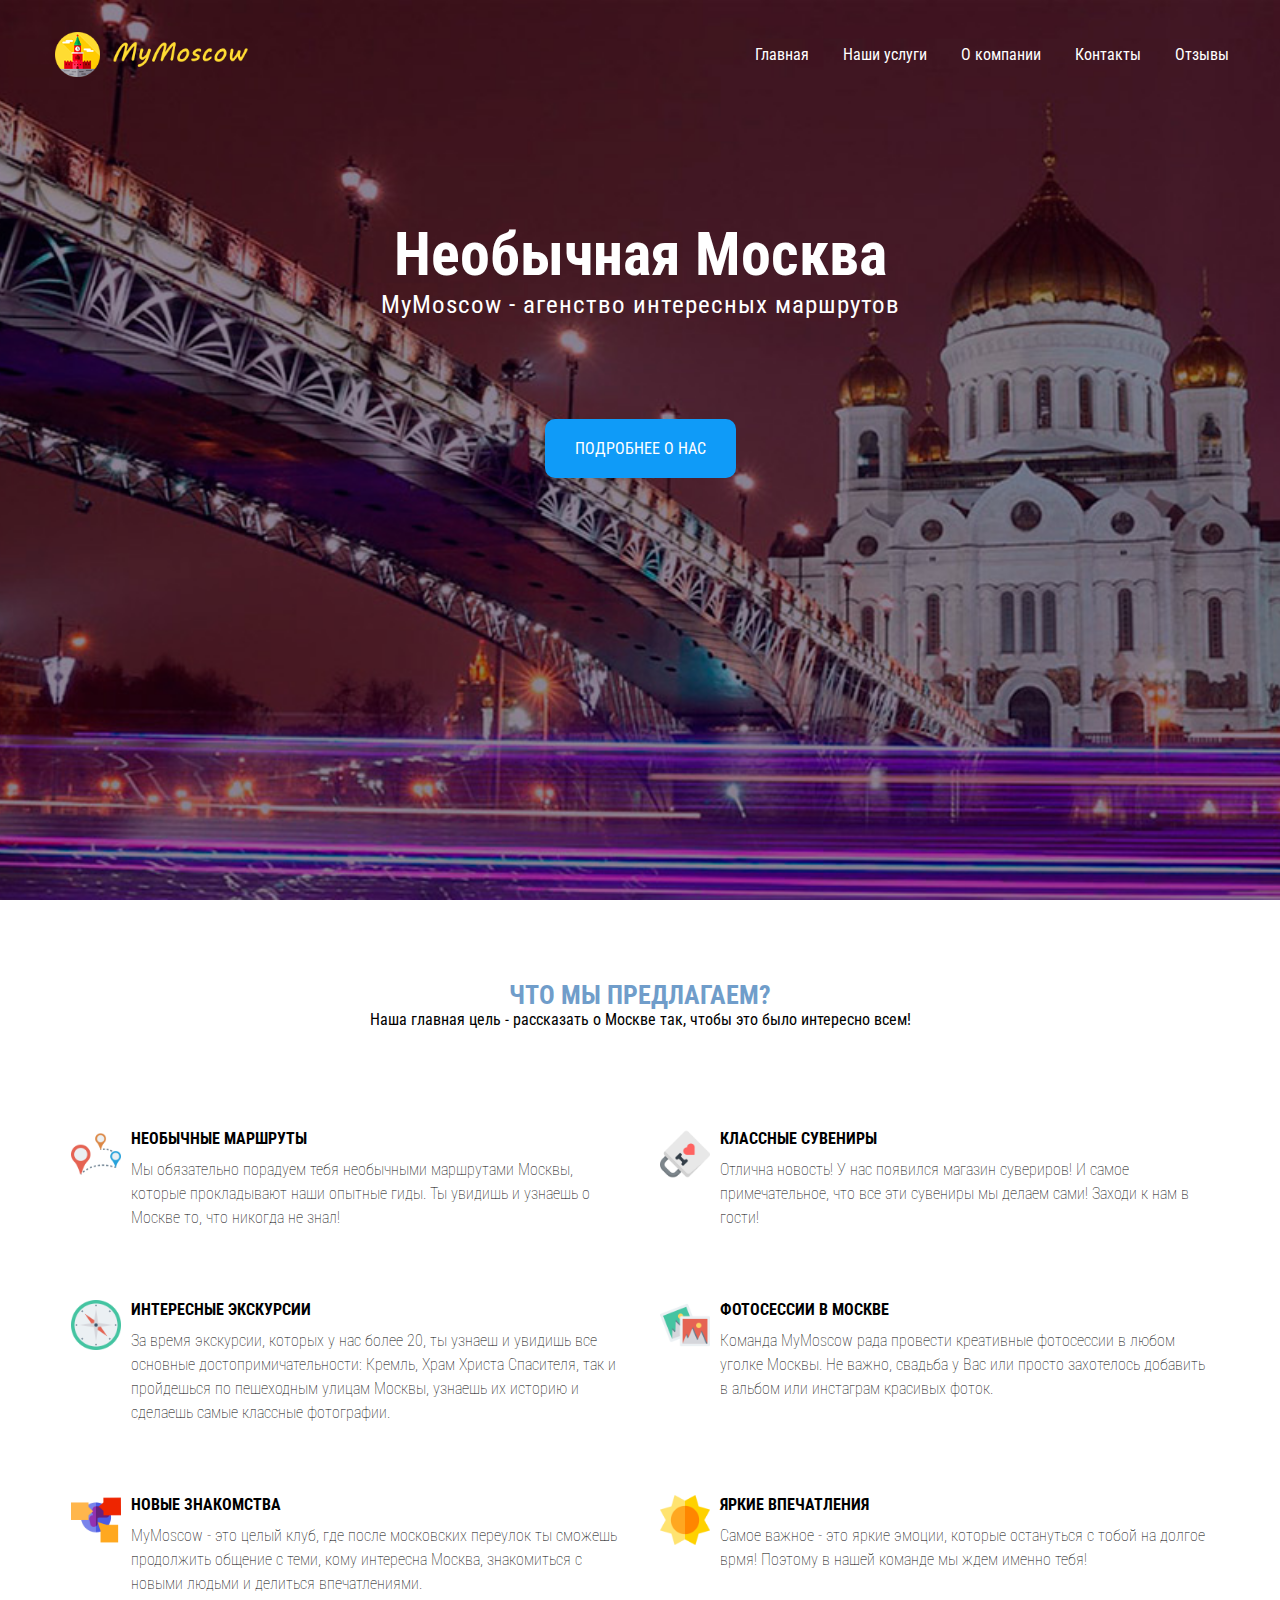
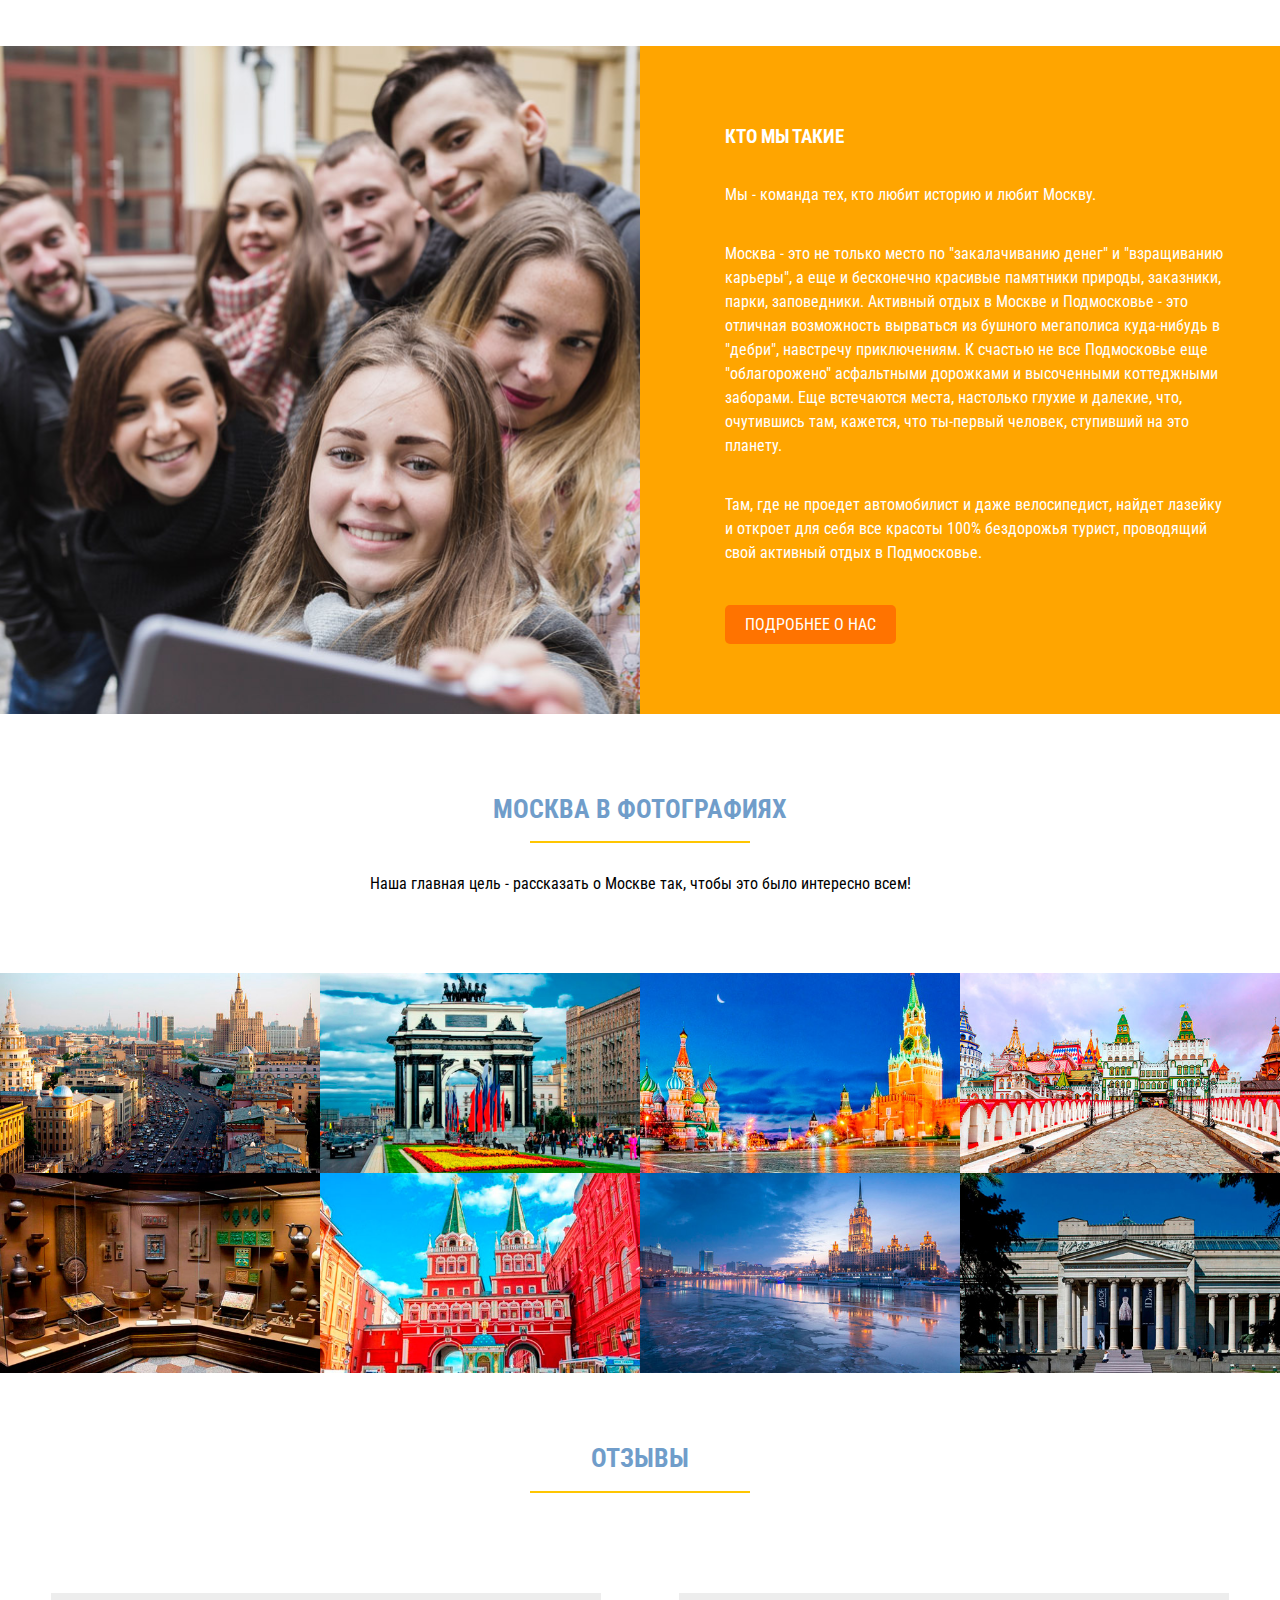
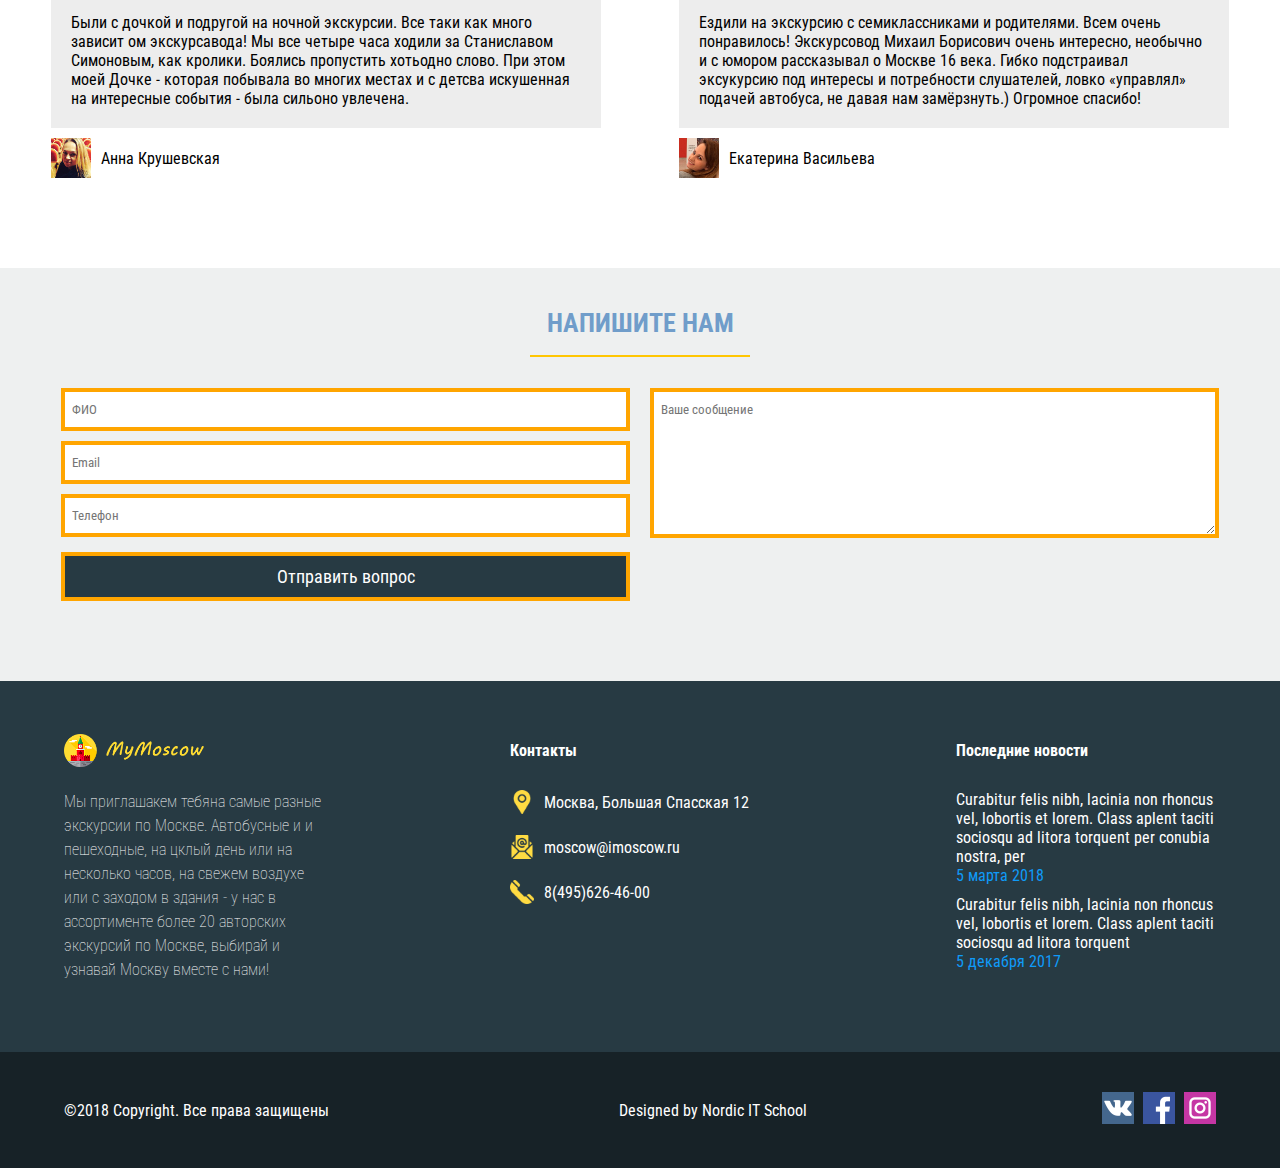
<file: 1_страница/index.html>
<!DOCTYPE html>
<html lang="ru">
<head>
    <meta charset="UTF-8">
    <meta name="viewport" content="width=device-width, initial-scale=1.0">
    <link rel="stylesheet" href="styles/style.css">
    <title>Необычная Москва</title>
</head>
<body>    
    <section class="image">
        <div class="wrapper">
            <header>
                <nav>
                    <a href="#" class="logo"></a>                    
                </nav>
                <nav class="my">
                    <a href="#top">Главная</a>
                    <a href="../3_страница/index.html">Наши услуги</a>
                    <a href="#about">О компании</a>
                    <a href="../2_страница/index.html">Контакты</a>
                    <a href="#comment">Отзывы</a>
                </nav>
            </header>            
            <div class="head">
                <h1>Необычная Москва</h1>
                <div class="head__text">MyMoscow - агенство интересных маршрутов</div>
                <a href="#" class="button">подробнее о нас</a> 
            </div>                         
        </div>           
    </section>

    <div class="nav-mobile-wrapper">
        <div class="nav-mobile">
            <a href="#top" class="link">Главная</a>
            <a href="../3_страница/index.html" class="link">Наши услуги</a>
            <a href="#about" class="link">О компании</a>
            <a href="../2_страница/index.html" class="link">Контакты</a>
            <a href="#comment" class="link">Отзывы</a>            
        </div>
    </div>

    <div class="menu-button"></div>

    <section class="proposal" id="about"></div>
        <div class="wrapper">        
            <h2>что мы предлагаем?</h2>
            <div class="text">Наша главная цель - рассказать о Москве так, чтобы это было интересно всем!</text>
        </div>
    </section>

    <section>
        <div class="wrapper">
            <div class="blocks">
                <div class="block">
                    <img style="background-image: url(icons/map.png)">
                    <h4>НЕОБЫЧНЫЕ МАРШРУТЫ</h4>
                    <div> Мы обязательно порадуем тебя необычными маршрутами Москвы, которые прокладывают наши опытные гиды. Ты увидишь и узнаешь о Москве то, что никогда не знал!</div>
                </div>

                <div class="block">
                    <img style="background-image: url(icons/souvenir.png)">
                    <h4>КЛАССНЫЕ СУВЕНИРЫ</h4>
                    <div>Отлична новость! У нас появился магазин сувериров! И самое примечательное, что все эти сувениры мы делаем сами! Заходи к нам в гости!</div>
                </div>

                <div class="block">
                    <img style="background-image: url(icons/compass.png)">
                    <h4>ИНТЕРЕСНЫЕ ЭКСКУРСИИ</h4>
                    <div>За время экскурсии, которых у нас более 20, ты узнаеш и увидишь все основные достопримичательности: Кремль, Храм Христа Спасителя, так и пройдешься по пешеходным улицам Москвы, узнаешь их историю и сделаешь самые классные фотографии.</div>
                </div>
                
                <div class="block">
                    <img style="background-image: url(icons/picture.png)">
                    <h4>ФОТОСЕССИИ В МОСКВЕ</h4>
                    <div>Команда MyMoscow рада провести креативные фотосессии в любом уголке Москвы. Не важно, свадьба у Вас или просто захотелось добавить в альбом или инстаграм красивых фоток.</div>
                </div>
                <div class="block">
                    <img style="background-image: url(icons/discussion.png)">
                    <h4>НОВЫЕ ЗНАКОМСТВА</h4>
                    <div>MyMoscow - это целый клуб, где после московских переулок ты сможешь продолжить общение с теми, кому интересна Москва, знакомиться с новыми людьми и делиться впечатлениями.</div>
                </div>
                <div class="block">
                    <img style="background-image: url(icons/sun.png)">
                    <h4>ЯРКИЕ ВПЕЧАТЛЕНИЯ</h4>
                    <div>Самое важное - это яркие эмоции, которые остануться с тобой на долгое врмя! Поэтому в нашей команде мы ждем именно тебя!</div>
                </div>
            </div>
        </div>    
    </section>
    
    <section class="we">        
        <div class="we-left"></div>
        <div class="we-right">            
            <div class="we-right__about">
                <h3>КТО МЫ ТАКИЕ</h3>
                <p>Мы - команда тех, кто любит историю и любит Москву.</p>
                <p>Москва - это не только место по "закалачиванию денег" и "взращиванию карьеры", а еще и бесконечно красивые памятники природы, заказники, парки, заповедники. Активный отдых в Москве и Подмосковье - это отличная возможность вырваться из бушного мегаполиса куда-нибудь в "дебри", навстречу приключениям. К счастью не все Подмосковье еще "облагорожено" асфальтными дорожками и высоченными коттеджными заборами. Еще встечаются места, настолько глухие и далекие, что, очутившись там, кажется, что ты-первый человек, ступивший на это планету.</p>
                <p>Там, где не проедет автомобилист и даже велосипедист, найдет лазейку и откроет для себя все красоты 100% бездорожья турист, проводящий свой активный отдых в Подмосковье.</p>
                <div class="we-right__button-block">
                    <a href="#" class="we-right__button">подробнее о нас</a>
                </div>
            </div> 
        </div>              
    </section> 

    <section class="content-photo"></div>
        <div class="wrapper">        
            <h2>Москва в фотографиях</h2>
            <div>Наша главная цель - рассказать о Москве так, чтобы это было интересно всем!</div>
        </div>
    </section>

    <section class="passage">
        <div class="passage__image" style="background-image: url(photos/1.jpg);"></div>
        <div class="passage__image" style="background-image: url(photos/2.jpg);"></div>
        <div class="passage__image" style="background-image: url(photos/3.jpg);"></div>
        <div class="passage__image" style="background-image: url(photos/4.jpg);"></div>
        <div class="passage__image" style="background-image: url(photos/5.jpg);"></div>
        <div class="passage__image" style="background-image: url(photos/6.jpg);"></div>
        <div class="passage__image" style="background-image: url(photos/7.jpg);"></div>
        <div class="passage__image" style="background-image: url(photos/8.jpg);"></div>
    </section>

    <section class="comment-head" id="comment">
        <div class="wrapper">        
            <h2>отзывы</h2>                
        </div>            
    </section>

    <section>        
        <div class="wrapper">
            <div class="message">
                <div class="masseag__comment">
                    <div class="message__text">
                        Были с дочкой и подругой на ночной экскурсии. Все таки как много
                        зависит ом экскурсавода! Мы все четыре часа ходили за Станиславом
                        Симоновым, как кролики. Боялись пропустить хотьодно слово. При
                        этом моей Дочке - которая побывала во многих местах и с детсва
                        искушенная на интересные события - была сильоно увлечена.
                    </div>
                    <div class="message__name">            
                        <img style="background-image: url(testimonials/test1.jpg)">
                        <div class="message__name-text">Анна Крушевская</div>
                    </div>
                </div>
                <div class="masseag__comment">
                    <div class="message__text">  
                        Ездили на экскурсию с семиклассниками и родителями. Всем очень понравилось! Экскурсовод Михаил Борисович очень интересно, необычно и с юмором рассказывал о Москве 16 века. Гибко подстраивал эксукурсию под интересы и потребности слушателей, ловко «управлял» подачей автобуса, не давая нам замёрзнуть.) Огромное спасибо!                  
                    </div>
                    <div class="message__name">            
                        <img style="background-image: url(testimonials/test2.jpg)">
                        <div class="message__name-text">Екатерина Васильева</div>
                    </div>
                </div>
            </div>
        </div>
    </section>

    <section class="write">
        <div class="wrapper">
            <h2>напишите нам</h2>
        </div>
    </section>

    <section class="popup">
        <div class="wrapper">
            <form  id="feedback" method="GET" action="form.php">
                <div class="popup-form">                
                    <input type="text" maxlength="255" name="fio" placeholder="ФИО">
                    <input type="email" maxlength="255" name="email" placeholder="Email">
                    <input type="number" name="phone" placeholder="Телефон">                                        
                </div>
                <div class="popup-form">                               
                    <textarea name="message" placeholder="Ваше сообщение"></textarea>                   
                </div>
                <div class="popup-form send">
                    <input type="submit" value="Отправить вопрос">
                </div>
            </form>            
        </div>
    </section>

    <section class="final">
        <div class="wrapper">
            <footer>
                <div class="footer__we">                     
                    <a href="#" class="logo"></a>
                    <div>Мы приглашакем тебяна самые разные
                        экскурсии по Москве. Автобусные и
                        и пешеходные, на цклый день или на
                        несколько часов, на свежем воздухе или с
                        заходом в здания - у нас в ассортименте
                        более 20 авторских экскурсий по Москве,
                        выбирай и узнавай Москву вместе с нами!
                    </div>
                </div>
                <div class="footer__contact"> 
                    <h4>Контакты</h4>
                    <div>
                        <img style="background-image: url(icons/placeholder.png)">
                        <p>Москва, Большая Спасская 12</p>
                    </div>
                    <div>
                        <img style="background-image: url(icons/mail.png)">
                        <p>moscow@imoscow.ru</p>
                    </div>
                    <div>
                        <img style="background-image: url(icons/telephone.png)">
                        <p>8(495)626-46-00</p>
                    </div>
                </div>
                <div class="footer__news">
                    <h4>Последние новости</h4>
                    <div>Curabitur felis nibh, lacinia non 
                        rhoncus vel, lobortis et lorem. Class 
                        aplent taciti sociosqu ad litora 
                        torquent per conubia nostra, per 
                        <p>5 марта 2018</p>
                    </div>
                    <div>Curabitur felis nibh, lacinia non 
                        rhoncus vel, lobortis et lorem. Class 
                        aplent taciti sociosqu ad litora torquent
                        <p>5 декабря 2017</p>
                    </div>
                </div>                    
            </footer>            
        </div>
    </section>
    
    <section class="script">
        <div class="wrapper">
            <div class="script__blocks">
                <div>©2018 Copyright. Все права защищены</div>
                <div>Designed by Nordic IT School</div>
                <div class="social">
                    <a href="#" style="background-image: url(social/vk.png)"></a>
                    <a href="#" style="background-image: url(social/facebook.png)"></a>
                    <a href="#" style="background-image: url(social/instagram.png)"></a>
                </div>
            </div>
        </div>
    </section>

    <script src="js/jquery-3.4.0.min.js"></script>
    <script src="js/main.js"></script>
    <script src="js/form.js"></script>
</body>
</html>
</file>
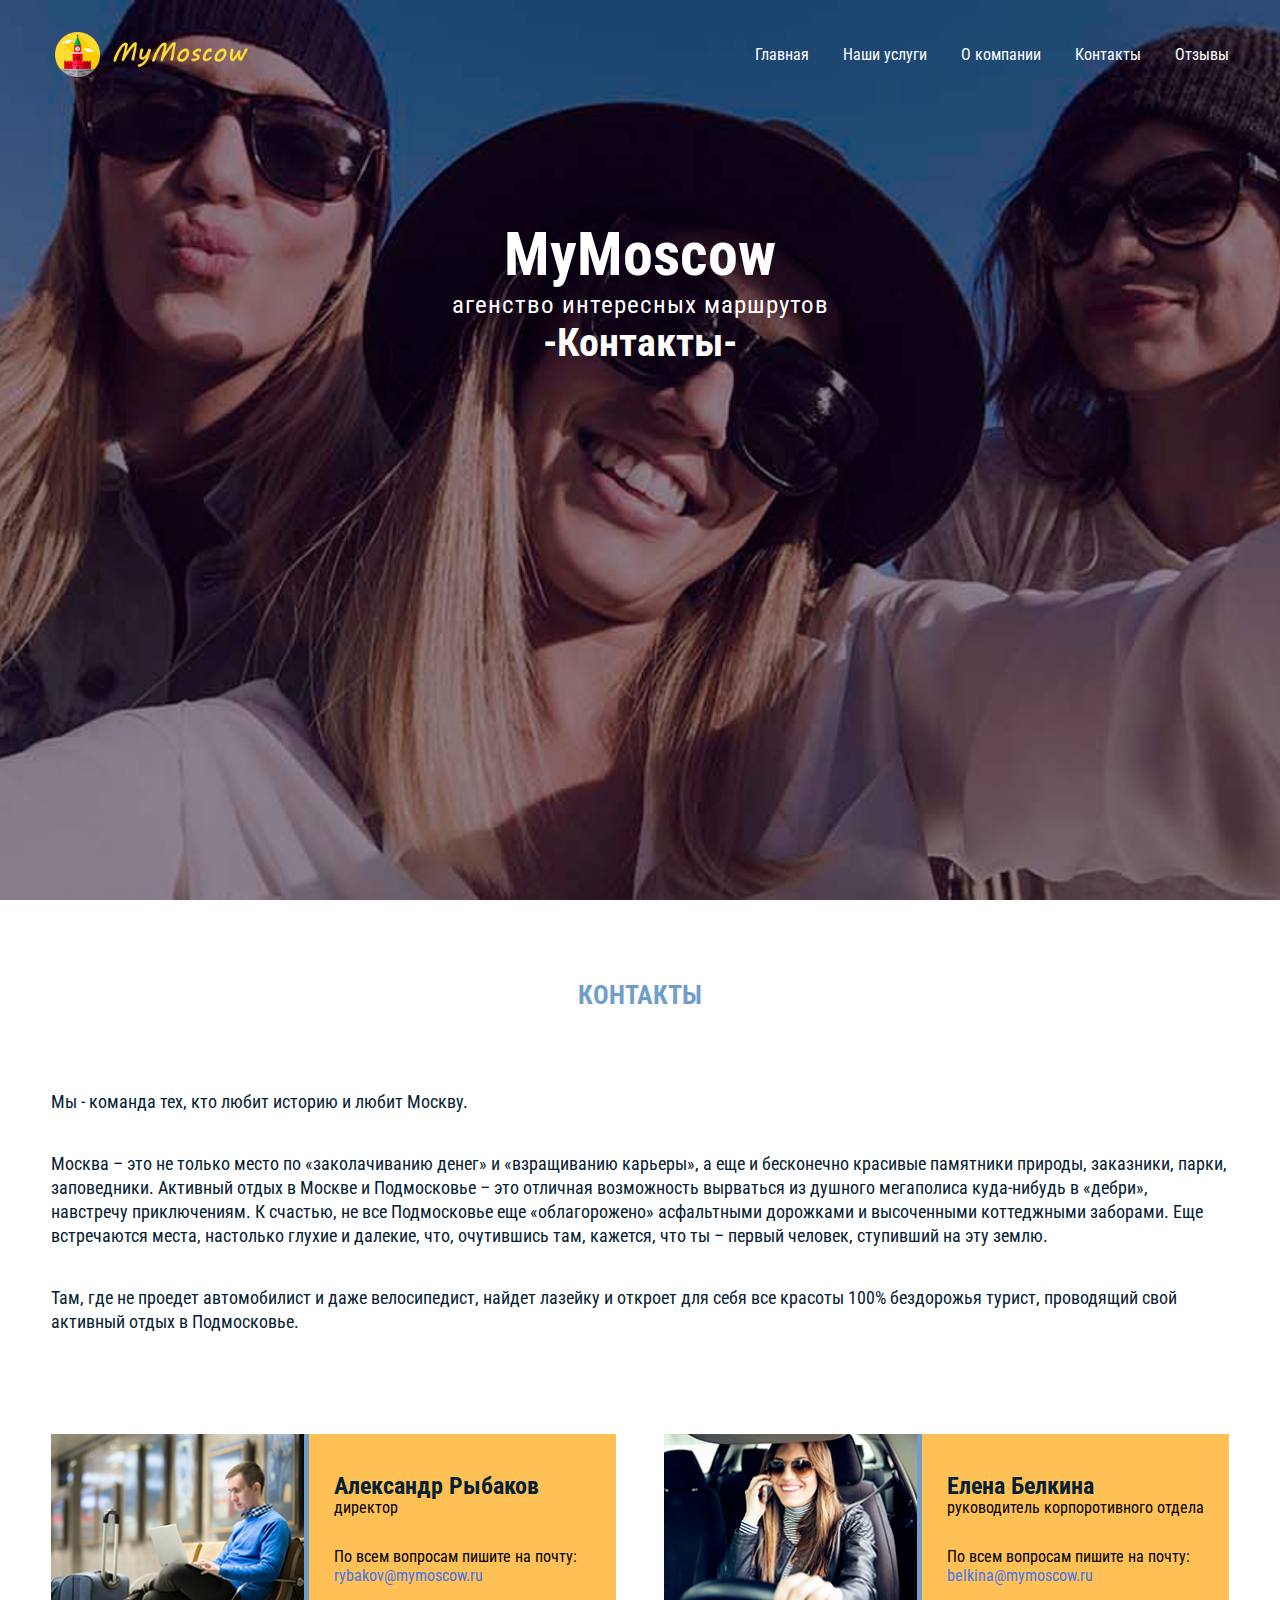
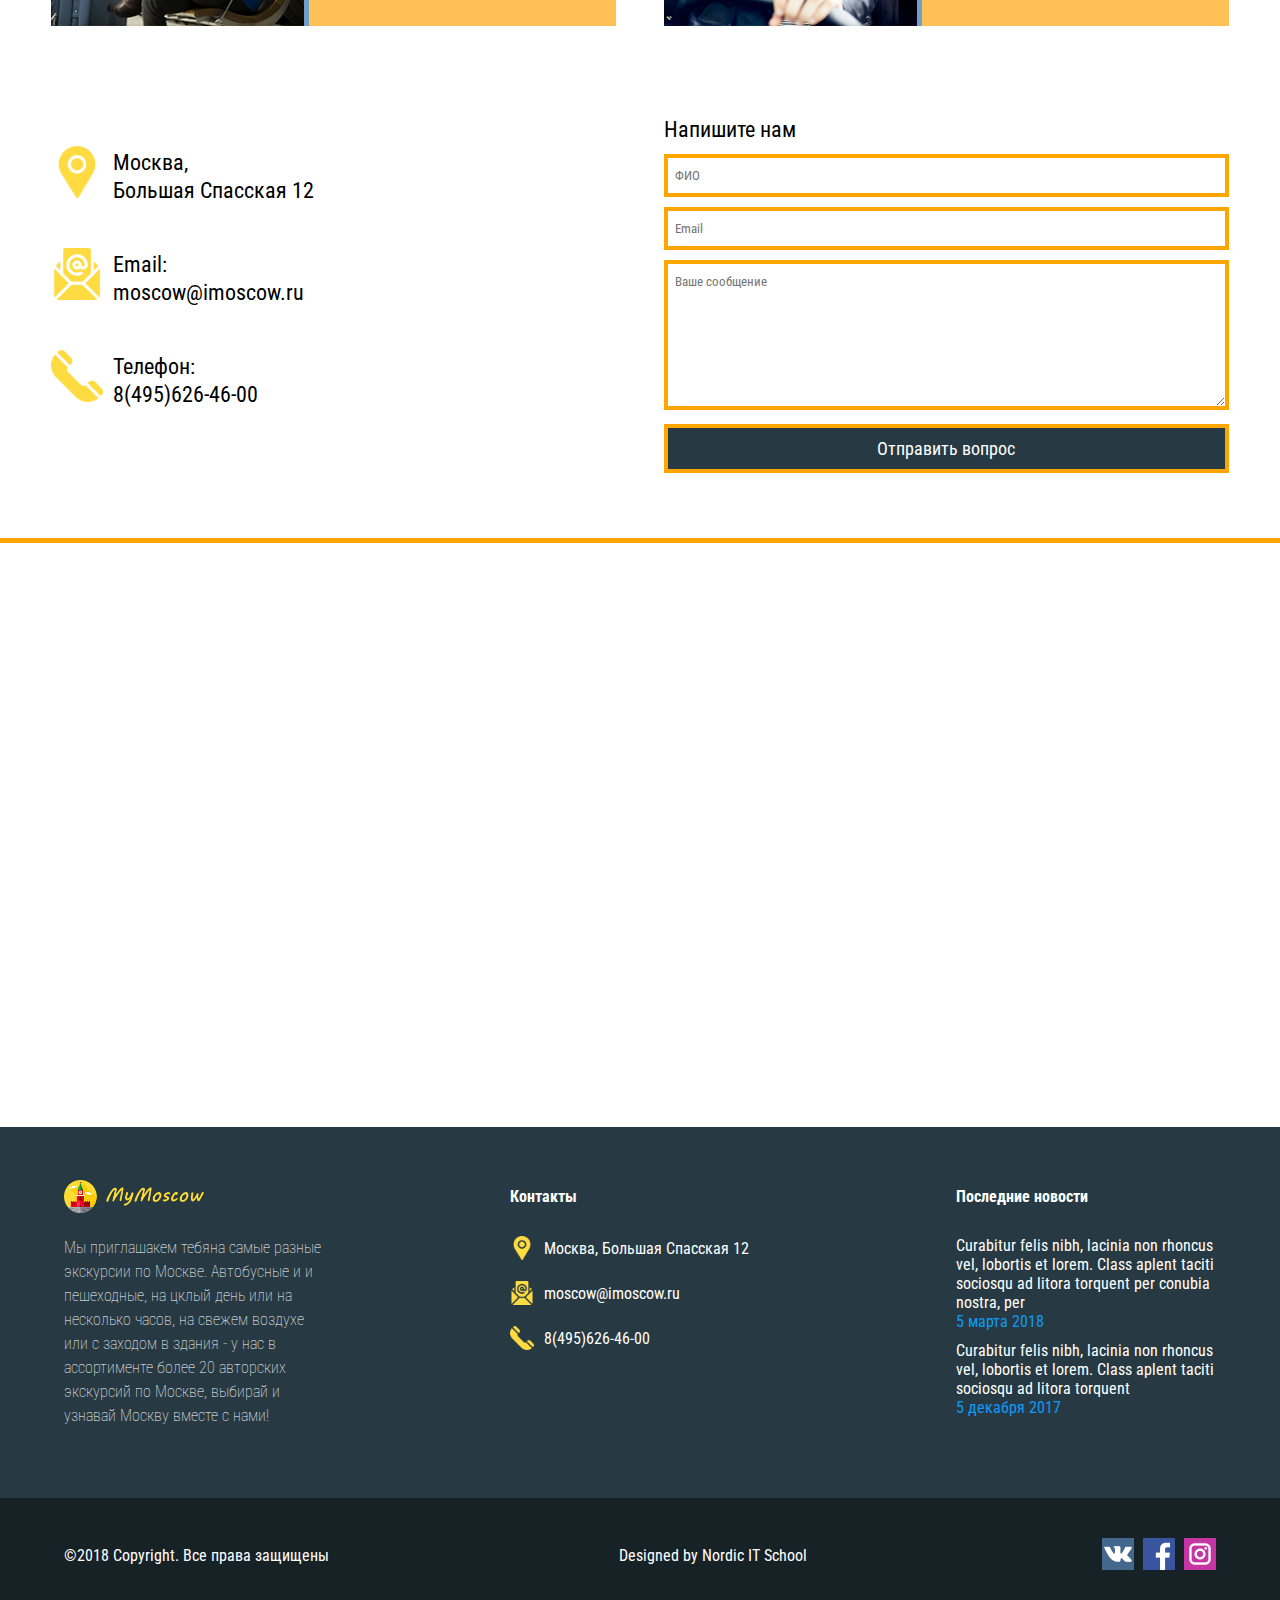
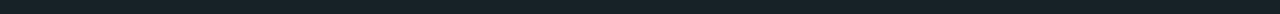
<file: 2_страница/index.html>
<!DOCTYPE html>
<html lang="ru">
<head>
    <meta charset="UTF-8">
    <meta name="viewport" content="width=device-width, initial-scale=1.0">
    <link rel="stylesheet" href="styles/style.css">
    <title>Необычная Москва-Контакты</title>
</head>
<body>    
    <section class="image">
        <div class="wrapper">
            <header>
                <nav>
                    <a href="#" class="logo"></a>                    
                </nav>
                <nav class="my">
                    <a href="../1_страница/index.html">Главная</a>
                    <a href="../3_страница/index.html">Наши услуги</a>
                    <a href="#about">О компании</a>
                    <a href="#contacts">Контакты</a>
                    <a href="#">Отзывы</a>
                </nav>
            </header>            
            <div class="head">
                <h1>MyMoscow</h1>
                <div class="head__text">агенство интересных маршрутов</div>
                <h3>-Контакты-</h3> 
            </div>                         
        </div>           
    </section>

    <div class="nav-mobile-wrapper">
        <div class="nav-mobile">
            <a href="../1_страница/index.html" class="link">Главная</a>
            <a href="../3_страница/index.html" class="link">Наши услуги</a>
            <a href="#about" class="link">О компании</a>
            <a href="#contacts" class="link">Контакты</a>
            <a href="#" class="link">Отзывы</a>            
        </div>
    </div>

    <div class="menu-button"></div>

    <section class="proposal" id="contacts"></div>
        <div class="wrapper">        
            <h2>контакты</h2>            
        </div>
    </section>
    
    <section class="contakt-text">
        <div class="wrapper">
            <div class="block-text">
                <p>Мы - команда тех, кто любит историю и любит Москву.</p>
                <p>Москва – это не только место по «заколачиванию денег» и «взращиванию карьеры», а еще и бесконечно красивые памятники природы, заказники, парки, заповедники. Активный отдых в Москве и Подмосковье – это отличная возможность вырваться из душного мегаполиса куда-нибудь в «дебри», навстречу приключениям. К счастью, не все Подмосковье еще «облагорожено» асфальтными дорожками и высоченными коттеджными заборами. Еще встречаются места, настолько глухие и далекие, что, очутившись там, кажется, что ты – первый человек, ступивший на эту землю.</p>
                <p>Там, где не проедет автомобилист и даже велосипедист, найдет лазейку и откроет для себя все красоты 100% бездорожья турист, проводящий свой активный отдых в Подмосковье.</p>
            </div>
        </div>
    </section>

    <section class="leadership">
            <div class="wrapper"> 
                <div class="boss">
                    <div class="boss__block">
                        <div class="boss__img-left"></div>
                        <div class="boss__block-text">
                            <div style="margin-bottom: 30px;">
                                <p class="worker">Александр Рыбаков</p>
                                <p>директор</p>
                            </div>
                            <div>
                                <p>По всем вопросам пишите на почту:</p>
                                <p style="color: #4474ec">rybakov@mymoscow.ru</p>
                            </div>
                        </div>                    
                    </div>    
                    <div class="boss__block">
                        <div class="boss__img-right"></div>
                        <div class="boss__block-text">
                            <div style="margin-bottom: 30px;">
                                <p class="worker">Елена Белкина</p>
                                <p>руководитель корпоротивного отдела</p>
                            </div>
                            <div>
                                <p>По всем вопросам пишите на почту:</p>
                                <p style="color: #4474ec">belkina@mymoscow.ru</p>
                            </div>
                        </div>                    
                    </div>
                </div>
            </div>
        </section>

    <section class="write">
        <div class="wrapper">
            <div class="write_flex">
                <div class="write_left">
                    <div>
                        <img style="background-image: url(icons/placeholder.png)">
                        <p>Москва, <br> Большая Спасская 12</p>
                    </div>
                    <div>
                        <img style="background-image: url(icons/mail.png)">
                        <p>Email:<br> moscow@imoscow.ru</p>
                    </div>
                    <div>
                        <img style="background-image: url(icons/telephone.png)">
                        <p>Телефон:<br> 8(495)626-46-00</p>
                    </div>
                </div>

                <div class="write_right">
                    <div class="write_h">Напишите нам</div>
                    <div class="popup">        
                        <form  id="feedback" method="GET" action="form.php">
                            <div class="popup-form">                
                                <input type="text" maxlength="255" name="fio" placeholder="ФИО">
                                <input type="email" maxlength="255" name="email" placeholder="Email">                                                               
                                <textarea name="message" placeholder="Ваше сообщение"></textarea>                   
                                <input type="submit" value="Отправить вопрос">
                            </div>
                        </form> 
                    </div>
                </div>
            </div>
        </div>
    </section>

    <section class="map">
        <iframe src="https://yandex.ru/map-widget/v1/-/CCCAiQ6g" width="100%" height="580" frameborder="0" allowfullscreen="true"></iframe>
    </section>

    <section class="final">
        <div class="wrapper">
            <footer>
                <div class="footer__we">                     
                    <a href="#" class="logo"></a>
                    <div>Мы приглашакем тебяна самые разные
                        экскурсии по Москве. Автобусные и
                        и пешеходные, на цклый день или на
                        несколько часов, на свежем воздухе или с
                        заходом в здания - у нас в ассортименте
                        более 20 авторских экскурсий по Москве,
                        выбирай и узнавай Москву вместе с нами!
                    </div>
                </div>
                <div class="footer__contact"> 
                    <h4>Контакты</h4>
                    <div>
                        <img style="background-image: url(icons/placeholder.png)">
                        <p>Москва, Большая Спасская 12</p>
                    </div>
                    <div>
                        <img style="background-image: url(icons/mail.png)">
                        <p>moscow@imoscow.ru</p>
                    </div>
                    <div>
                        <img style="background-image: url(icons/telephone.png)">
                        <p>8(495)626-46-00</p>
                    </div>
                </div>
                <div class="footer__news">
                    <h4>Последние новости</h4>
                    <div>Curabitur felis nibh, lacinia non 
                        rhoncus vel, lobortis et lorem. Class 
                        aplent taciti sociosqu ad litora 
                        torquent per conubia nostra, per 
                        <p>5 марта 2018</p>
                    </div>
                    <div>Curabitur felis nibh, lacinia non 
                        rhoncus vel, lobortis et lorem. Class 
                        aplent taciti sociosqu ad litora torquent
                        <p>5 декабря 2017</p>
                    </div>
                </div>                    
            </footer>            
        </div>
    </section>
    
    <section class="script">
        <div class="wrapper">
            <div class="script__blocks">
                <div>©2018 Copyright. Все права защищены</div>
                <div>Designed by Nordic IT School</div>
                <div class="social">
                    <a href="#" style="background-image: url(social/vk.png)"></a>
                    <a href="#" style="background-image: url(social/facebook.png)"></a>
                    <a href="#" style="background-image: url(social/instagram.png)"></a>
                </div>
            </div>
        </div>
    </section>

    <script src="js/jquery-3.4.0.min.js"></script>
    <script src="js/main.js"></script>
    <script src="js/form.js"></script>
</body>
</html>
</file>
<file: 1_страница/styles/style.css>
@import url("https://fonts.googleapis.com/css?family=Roboto+Condensed");
* {
  margin: 0;
  padding: 0;
  border: 0;
  font-family: 'Roboto Condensed', sans-serif;
}

header, nav, section, footer {
  display: block;
}

.nav-mobile-wrapper {
  display: none;
  right: 0;
  top: 0;
  position: fixed;
  width: 0;
  max-height: 100vh;
  text-align: left;
  overflow: auto;
  z-index: 1000;
  -webkit-transition: 0.3s;
  transition: 0.3s;
}

.nav-mobile-active {
  width: 100%;
}

.nav-mobile {
  width: calc(100% - 6vw);
  padding: 50px 3vw 20px;
  background-color: #0f9bf8f0;
}

.nav-mobile a {
  display: block;
  color: white;
  font-weight: normal;
  text-decoration: none;
  padding: 15px 0;
  font-size: 26px;
  text-align: center;
  white-space: nowrap;
}

.menu-button {
  display: none;
  position: fixed;
  top: 18px;
  right: 30px;
  width: 40px;
  height: 24px;
  cursor: pointer;
  border-top: 4px solid gray;
  border-bottom: 4px solid gray;
  -webkit-transition: 0.2s;
  transition: 0.2s;
  z-index: 1100;
}

.menu-button:before, .menu-button:after {
  content: "";
  position: absolute;
  top: 0;
  bottom: 0;
  left: 0;
  right: 0;
  margin: auto;
  width: 100%;
  height: 4px;
  background-color: gray;
  -webkit-transition: 0.3s;
  transition: 0.3s;
}

.menu-button-active {
  border-bottom-color: #FFFFFF00;
  border-top-color: #FFFFFF00;
}

.menu-button-active:before {
  -webkit-transform: rotate(45deg);
          transform: rotate(45deg);
}

.menu-button-active:after {
  -webkit-transform: rotate(-45deg);
          transform: rotate(-45deg);
}

/* block */
section.image {
  position: relative;
  min-height: 100vh;
  background: url(../photos/top_darken.jpg) no-repeat center/cover;
}

.wrapper {
  position: relative;
  max-width: 1190px;
  margin: 0 auto;
  padding: 0 4vw;
}

.image .wrapper {
  padding-bottom: 30px;
}

header {
  position: relative;
  left: 0;
  right: 0;
  top: 0;
  -webkit-box-sizing: border-box;
          box-sizing: border-box;
  display: -webkit-box;
  display: -ms-flexbox;
  display: flex;
  -webkit-box-align: center;
      -ms-flex-align: center;
          align-items: center;
  -webkit-box-pack: justify;
      -ms-flex-pack: justify;
          justify-content: space-between;
  padding: 45px 0;
  z-index: 100;
}

.logo {
  padding: 13px 100px;
  background: url(../icons/spasskaya-moscow.png) no-repeat center/contain;
  -webkit-box-sizing: border-box;
          box-sizing: border-box;
}

.my a {
  color: white;
  text-decoration: none;
  margin-left: 30px;
  position: relative;
  white-space: nowrap;
}

@media (max-width: 800px) {
  .my {
    display: none;
  }
  .menu-button {
    display: block;
  }
  .nav-mobile-wrapper {
    display: block;
  }
}

.head {
  position: relative;
  text-align: center;
  color: white;
  margin: 110px 0 140px;
}

h1 {
  font-size: 60px;
}

.head__text {
  font-size: 25px;
  letter-spacing: 1px;
  margin-bottom: 120px;
}

a.button {
  padding: 20px 30px;
  color: white;
  text-decoration: none;
  background: #0f9bf8;
  text-transform: uppercase;
  border-radius: 10px;
  cursor: pointer;
}

/* block */
.proposal {
  position: relative;
  text-align: center;
  padding: 80px 0;
}

h2 {
  text-transform: uppercase;
  font-size: 26px;
  color: #709dca;
  text-align: center;
}

/* block */
.blocks {
  display: -webkit-box;
  display: -ms-flexbox;
  display: flex;
  -ms-flex-wrap: wrap;
      flex-wrap: wrap;
}

.block {
  min-width: 50%;
  padding: 20px;
  -webkit-box-sizing: border-box;
          box-sizing: border-box;
  display: inline-block;
  -webkit-box-pack: center;
      -ms-flex-pack: center;
          justify-content: center;
  margin-bottom: 30px;
  -webkit-box-flex: 1;
      -ms-flex-positive: 1;
          flex-grow: 1;
  -ms-flex-preferred-size: 400px;
      flex-basis: 400px;
}

.block h4 {
  margin-left: 60px;
  margin-bottom: 10px;
}

.block div {
  margin-left: 60px;
  font-weight: 100;
  line-height: 1.5;
}

.block img {
  background: no-repeat left / contain;
  padding: 25px;
  float: left;
}

/* block */
.we {
  display: -webkit-box;
  display: -ms-flexbox;
  display: flex;
  -ms-flex-wrap: wrap;
      flex-wrap: wrap;
}

.we-left {
  position: relative;
  min-width: 50%;
  min-height: 530px;
  -webkit-box-flex: 1;
      -ms-flex-positive: 1;
          flex-grow: 1;
  -ms-flex-preferred-size: 450px;
      flex-basis: 450px;
  -webkit-box-sizing: border-box;
          box-sizing: border-box;
  background: url(../photos/group.jpg) no-repeat center center/cover;
}

.we-right {
  position: relative;
  min-width: 50%;
  -webkit-box-flex: 1;
      -ms-flex-positive: 1;
          flex-grow: 1;
  -ms-flex-preferred-size: 450px;
      flex-basis: 450px;
  -webkit-box-sizing: border-box;
          box-sizing: border-box;
  -webkit-box-align: center;
      -ms-flex-align: center;
          align-items: center;
  -webkit-box-pack: center;
      -ms-flex-pack: center;
          justify-content: center;
  background-color: #ffa500;
}

.we-right__about {
  padding: 80px 0 80px 85px;
  max-width: 500px;
  color: white;
}

.we-right__about p {
  margin: 35px auto;
  line-height: 1.5;
}

.we-right__button-block {
  position: relative;
  margin-top: 50px;
}

a.we-right__button {
  padding: 10px 20px;
  color: white;
  text-decoration: none;
  background: #ff7300;
  text-transform: uppercase;
  border-radius: 5px;
  cursor: pointer;
}

/* block */
.content-photo {
  position: relative;
  text-align: center;
  padding: 80px 0;
}

.content-photo h2, .comment-head h2 {
  margin-bottom: 50px;
}

.content-photo h2:after {
  content: '';
  position: absolute;
  display: block;
  bottom: 50px;
  left: 0;
  right: 0;
  width: 220px;
  height: 2px;
  margin: 0 auto;
  background-color: #ffc602;
}

/* block */
.passage {
  display: -webkit-box;
  display: -ms-flexbox;
  display: flex;
  -ms-flex-wrap: wrap;
      flex-wrap: wrap;
  -webkit-box-orient: horizontal;
  -webkit-box-direction: normal;
      -ms-flex-direction: row;
          flex-direction: row;
}

.passage__image {
  min-width: 25%;
  min-height: 200px;
  background: center center / cover no-repeat;
  -webkit-box-flex: 1;
      -ms-flex-positive: 1;
          flex-grow: 1;
  -ms-flex-preferred-size: 250px;
      flex-basis: 250px;
}

.comment-head {
  position: relative;
  text-align: center;
  padding: 70px 0;
}

.comment-head h2:after {
  content: '';
  position: absolute;
  display: block;
  bottom: -20px;
  left: 0;
  right: 0;
  width: 220px;
  height: 2px;
  margin: 0 auto;
  background-color: #ffc602;
}

/* block */
.message {
  display: -webkit-box;
  display: -ms-flexbox;
  display: flex;
  -ms-flex-wrap: wrap;
      flex-wrap: wrap;
  -webkit-box-pack: justify;
      -ms-flex-pack: justify;
          justify-content: space-between;
  margin-bottom: 80px;
}

.masseag__comment {
  position: relative;
  width: 550px;
  -webkit-box-sizing: border-box;
          box-sizing: border-box;
}

.message__text {
  background-color: #dbdbdb80;
  padding: 20px;
}

.message__name {
  display: -webkit-box;
  display: -ms-flexbox;
  display: flex;
  -webkit-box-align: center;
      -ms-flex-align: center;
          align-items: center;
  -ms-flex-wrap: wrap;
      flex-wrap: wrap;
}

.message img {
  background: center center / cover no-repeat;
  padding: 20px;
  margin: 10px 0;
  float: left;
}

.message__name-text {
  margin: auto 10px;
}

/* block */
.write {
  position: relative;
  text-align: center;
  padding: 40px 0;
  background-color: #eef0f0;
}

.write h2:after {
  content: '';
  position: absolute;
  display: block;
  bottom: -19px;
  left: 0;
  right: 0;
  width: 220px;
  height: 2px;
  margin: 0 auto;
  background-color: #ffc602;
}

/* block */
.popup {
  background: #eef0f0;
}

form {
  display: -webkit-box;
  display: -ms-flexbox;
  display: flex;
  -ms-flex-wrap: wrap;
      flex-wrap: wrap;
  -webkit-box-pack: justify;
      -ms-flex-pack: justify;
          justify-content: space-between;
}

.popup-form {
  display: block;
  position: relative;
  -webkit-box-sizing: border-box;
          box-sizing: border-box;
  min-width: 50%;
  padding: 0 10px;
  -webkit-box-flex: 1;
      -ms-flex-positive: 1;
          flex-grow: 1;
  -ms-flex-preferred-size: 400px;
      flex-basis: 400px;
}

form .send {
  max-width: 50%;
  padding: 0 10px 80px;
}

input[type="text"],
input[type="email"],
input[type="number"],
input[type="submit"],
textarea {
  width: 100%;
  padding: 10px 7px;
  border: 4px solid orange;
  margin-top: 10px;
  -webkit-box-sizing: border-box;
          box-sizing: border-box;
}

textarea {
  height: 150px;
  resize: vertical;
}

[type="submit"] {
  color: white;
  background: #273a43;
  font-size: 18px;
}

.has-error {
  border-color: red !important;
}

/* block */
.final {
  background: #273a43;
}

footer {
  display: -webkit-box;
  display: -ms-flexbox;
  display: flex;
  padding: 40px 0;
  color: white;
  -ms-flex-wrap: wrap;
      flex-wrap: wrap;
  -webkit-box-pack: justify;
      -ms-flex-pack: justify;
          justify-content: space-between;
}

.footer__we,
.footer__contact,
.footer__news {
  max-width: 260px;
  -webkit-box-flex: 1;
      -ms-flex-positive: 1;
          flex-grow: 1;
  -ms-flex-preferred-size: 250px;
      flex-basis: 250px;
  padding: 0 1vw;
}

footer h4 {
  padding: 20px 0;
}

.footer__we {
  margin-top: 20px;
}

.footer__we .logo {
  padding: 70px;
  background: url(../icons/spasskaya-moscow.png) no-repeat center/contain;
}

.footer__we div {
  padding: 30px 0;
  line-height: 1.5;
  font-weight: 100;
}

.footer__contact p {
  padding: 13px;
}

.footer__contact img {
  background: center center / cover no-repeat;
  padding: 12px;
  margin: 10px 10px 10px 0;
  float: left;
}

.footer__news div {
  margin: 10px auto;
}

.footer__news p {
  color: #0f9bf8;
}

/* block */
.script {
  padding: 30px 0;
  background-color: #172227;
}

.script__blocks {
  display: -webkit-box;
  display: -ms-flexbox;
  display: flex;
  -ms-flex-wrap: wrap;
      flex-wrap: wrap;
  -webkit-box-align: center;
      -ms-flex-align: center;
          align-items: center;
  -webkit-box-pack: justify;
      -ms-flex-pack: justify;
          justify-content: space-between;
  color: white;
}

.script__blocks div {
  max-width: 33.33334%;
  padding: 10px 1vw;
}

.social a {
  background: white center center / contain no-repeat;
  padding: 16px;
  margin-left: 5px;
  font-size: 0;
  display: inline-block;
}

@media (max-width: 530px) {
  .passage__image {
    min-width: 100%;
  }
}

@media (max-width: 871px) {
  form .send {
    min-width: 100%;
  }
}

@media (max-width: 900px) {
  .footer__we,
  .footer__contact,
  .footer__news {
    min-width: 100%;
  }
  .script__blocks div {
    min-width: 100%;
  }
}

@media (max-width: 920px) {
  .we-right__about {
    padding: 80px 3vw;
    max-width: 100%;
  }
}

@media (max-width: 1199px) {
  .passage__image {
    min-width: 50%;
  }
}
/*# sourceMappingURL=style.css.map */
</file>
<file: 2_страница/styles/style.css>
@import url("https://fonts.googleapis.com/css?family=Roboto+Condensed");
* {
  margin: 0;
  padding: 0;
  border: 0;
  font-family: 'Roboto Condensed', sans-serif;
}

header, nav, section, footer {
  display: block;
}

.nav-mobile-wrapper {
  display: none;
  right: 0;
  top: 0;
  position: fixed;
  width: 0;
  max-height: 100vh;
  text-align: left;
  overflow: auto;
  z-index: 1000;
  -webkit-transition: 0.3s;
  transition: 0.3s;
}

.nav-mobile-active {
  width: 100%;
}

.nav-mobile {
  width: calc(100% - 6vw);
  padding: 50px 3vw 20px;
  background-color: #0f9bf8f0;
}

.nav-mobile a {
  display: block;
  color: white;
  font-weight: normal;
  text-decoration: none;
  padding: 15px 0;
  font-size: 26px;
  text-align: center;
  white-space: nowrap;
}

.menu-button {
  display: none;
  position: fixed;
  top: 18px;
  right: 30px;
  width: 40px;
  height: 24px;
  cursor: pointer;
  border-top: 4px solid gray;
  border-bottom: 4px solid gray;
  -webkit-transition: 0.2s;
  transition: 0.2s;
  z-index: 1100;
}

.menu-button:before, .menu-button:after {
  content: "";
  position: absolute;
  top: 0;
  bottom: 0;
  left: 0;
  right: 0;
  margin: auto;
  width: 100%;
  height: 4px;
  background-color: gray;
  -webkit-transition: 0.3s;
  transition: 0.3s;
}

.menu-button-active {
  border-bottom-color: #FFFFFF00;
  border-top-color: #FFFFFF00;
}

.menu-button-active:before {
  -webkit-transform: rotate(45deg);
          transform: rotate(45deg);
}

.menu-button-active:after {
  -webkit-transform: rotate(-45deg);
          transform: rotate(-45deg);
}

/* block */
section.image {
  position: relative;
  min-height: 100vh;
  background: url(../photos/background_contacts.jpg) no-repeat center/cover;
}

.wrapper {
  position: relative;
  max-width: 1310px;
  margin: 0 auto;
  padding: 0 4vw;
}

header {
  position: relative;
  left: 0;
  right: 0;
  top: 0;
  -webkit-box-sizing: border-box;
          box-sizing: border-box;
  display: -webkit-box;
  display: -ms-flexbox;
  display: flex;
  -webkit-box-align: center;
      -ms-flex-align: center;
          align-items: center;
  -webkit-box-pack: justify;
      -ms-flex-pack: justify;
          justify-content: space-between;
  padding: 45px 0;
  z-index: 100;
}

.logo {
  padding: 13px 100px;
  background: url(../icons/spasskaya-moscow.png) no-repeat center/contain;
  -webkit-box-sizing: border-box;
          box-sizing: border-box;
}

.my a {
  color: white;
  text-decoration: none;
  margin-left: 30px;
  position: relative;
  white-space: nowrap;
}

@media (max-width: 800px) {
  .my {
    display: none;
  }
  .menu-button {
    display: block;
  }
  .nav-mobile-wrapper {
    display: block;
  }
}

.head {
  position: relative;
  text-align: center;
  color: white;
  margin: 110px 0 140px;
}

.head h3 {
  font-size: 40px;
  color: white;
}

h1 {
  font-size: 60px;
}

.head__text {
  font-size: 25px;
  letter-spacing: 1px;
}

/* block */
.proposal {
  position: relative;
  text-align: center;
  padding: 80px 0;
}

h2 {
  text-transform: uppercase;
  font-size: 26px;
  color: #709dca;
  text-align: center;
}

/* block */
.block-text {
  font-size: 18px;
  color: #062033;
  line-height: 1.333;
}

.block-text p {
  margin-bottom: 38px;
}

/* block */
.leadership {
  padding: 62px 0 70px;
}

.boss {
  display: -webkit-box;
  display: -ms-flexbox;
  display: flex;
  -ms-flex-wrap: wrap;
      flex-wrap: wrap;
  -webkit-box-pack: justify;
      -ms-flex-pack: justify;
          justify-content: space-between;
}

.boss__block {
  width: 48%;
  margin-bottom: 20px;
  display: -webkit-box;
  display: -ms-flexbox;
  display: flex;
  -webkit-box-align: center;
      -ms-flex-align: center;
          align-items: center;
  background-color: #ffc155;
}

@media (max-width: 1170px) {
  .boss__block {
    min-width: 100%;
  }
}

.boss__img-left,
.boss__img-right {
  min-width: 258px;
  min-height: 192px;
  -webkit-box-sizing: border-box;
          box-sizing: border-box;
  background: url(../testimonials/aleksandr.jpg) no-repeat center center/cover;
  border-right: 5px solid #709dca;
}

.boss__img-right {
  background: url(../testimonials/elena.jpg) no-repeat center center/cover;
}

.boss__block-text {
  padding: 25px;
  width: 100%;
}

.boss__block-text .worker {
  font-size: 24px;
  color: #062033;
  line-height: 1;
  font-weight: bold;
}

@media (max-width: 600px) {
  .boss__block {
    -ms-flex-wrap: wrap;
        flex-wrap: wrap;
  }
  .boss__img-left,
  .boss__img-right {
    width: 100%;
  }
  .boss__block-text {
    text-align: center;
  }
}

/* block */
.write_flex {
  display: -webkit-box;
  display: -ms-flexbox;
  display: flex;
  -ms-flex-wrap: wrap;
      flex-wrap: wrap;
  -webkit-box-pack: justify;
      -ms-flex-pack: justify;
          justify-content: space-between;
  padding-bottom: 65px;
}

.write_left,
.write_right {
  max-width: 48%;
  -webkit-box-flex: 1;
      -ms-flex-positive: 1;
          flex-grow: 1;
  -ms-flex-preferred-size: 400px;
      flex-basis: 400px;
}

@media (max-width: 670px) {
  .write_left,
  .write_right {
    min-width: 100%;
  }
}

.write_left img {
  background: center center / cover no-repeat;
  padding: 26px;
  margin: 10px 10px 10px 0;
  float: left;
}

.write_left p {
  font-size: 22px;
  line-height: 1.273;
  padding: 13px;
}

.write_left div {
  margin: 20px auto;
}

.write_h {
  font-size: 22px;
  line-height: 1.273;
}

input[type="text"],
input[type="email"],
input[type="submit"],
textarea {
  width: 100%;
  padding: 10px 7px;
  border: 4px solid orange;
  margin-top: 10px;
  -webkit-box-sizing: border-box;
          box-sizing: border-box;
}

textarea {
  height: 150px;
  resize: vertical;
}

[type="submit"] {
  color: white;
  background: #273a43;
  font-size: 18px;
  cursor: pointer;
}

.has-error {
  border-color: red !important;
}

@media (max-width: 871px) {
  form {
    min-width: 100%;
  }
}

/* block */
.map {
  border-top: 5px solid orange;
}

/* block */
.final {
  background: #273a43;
}

footer {
  display: -webkit-box;
  display: -ms-flexbox;
  display: flex;
  padding: 40px 0;
  color: white;
  -ms-flex-wrap: wrap;
      flex-wrap: wrap;
  -webkit-box-pack: justify;
      -ms-flex-pack: justify;
          justify-content: space-between;
}

.footer__we,
.footer__contact,
.footer__news {
  max-width: 260px;
  -webkit-box-flex: 1;
      -ms-flex-positive: 1;
          flex-grow: 1;
  -ms-flex-preferred-size: 250px;
      flex-basis: 250px;
  padding: 0 1vw;
}

footer h4 {
  padding: 20px 0;
}

.footer__we {
  margin-top: 20px;
}

.footer__we .logo {
  padding: 70px;
  background: url(../icons/spasskaya-moscow.png) no-repeat center/contain;
}

.footer__we div {
  padding: 30px 0;
  line-height: 1.5;
  font-weight: 100;
}

.footer__contact p {
  padding: 13px;
}

.footer__contact img {
  background: center center / cover no-repeat;
  padding: 12px;
  margin: 10px 10px 10px 0;
  float: left;
}

.footer__news div {
  margin: 10px auto;
}

.footer__news p {
  color: #0f9bf8;
}

/* block */
.script {
  padding: 30px 0;
  background-color: #172227;
}

.script__blocks {
  display: -webkit-box;
  display: -ms-flexbox;
  display: flex;
  -ms-flex-wrap: wrap;
      flex-wrap: wrap;
  -webkit-box-align: center;
      -ms-flex-align: center;
          align-items: center;
  -webkit-box-pack: justify;
      -ms-flex-pack: justify;
          justify-content: space-between;
  color: white;
}

.script__blocks div {
  max-width: 33.33334%;
  padding: 10px 1vw;
}

.social a {
  background: white center center / contain no-repeat;
  padding: 16px;
  margin-left: 5px;
  font-size: 0;
  display: inline-block;
}

@media (max-width: 900px) {
  .footer__we,
  .footer__contact,
  .footer__news {
    min-width: 100%;
  }
  .script__blocks div {
    min-width: 100%;
  }
}
/*# sourceMappingURL=style.css.map */
</file>
